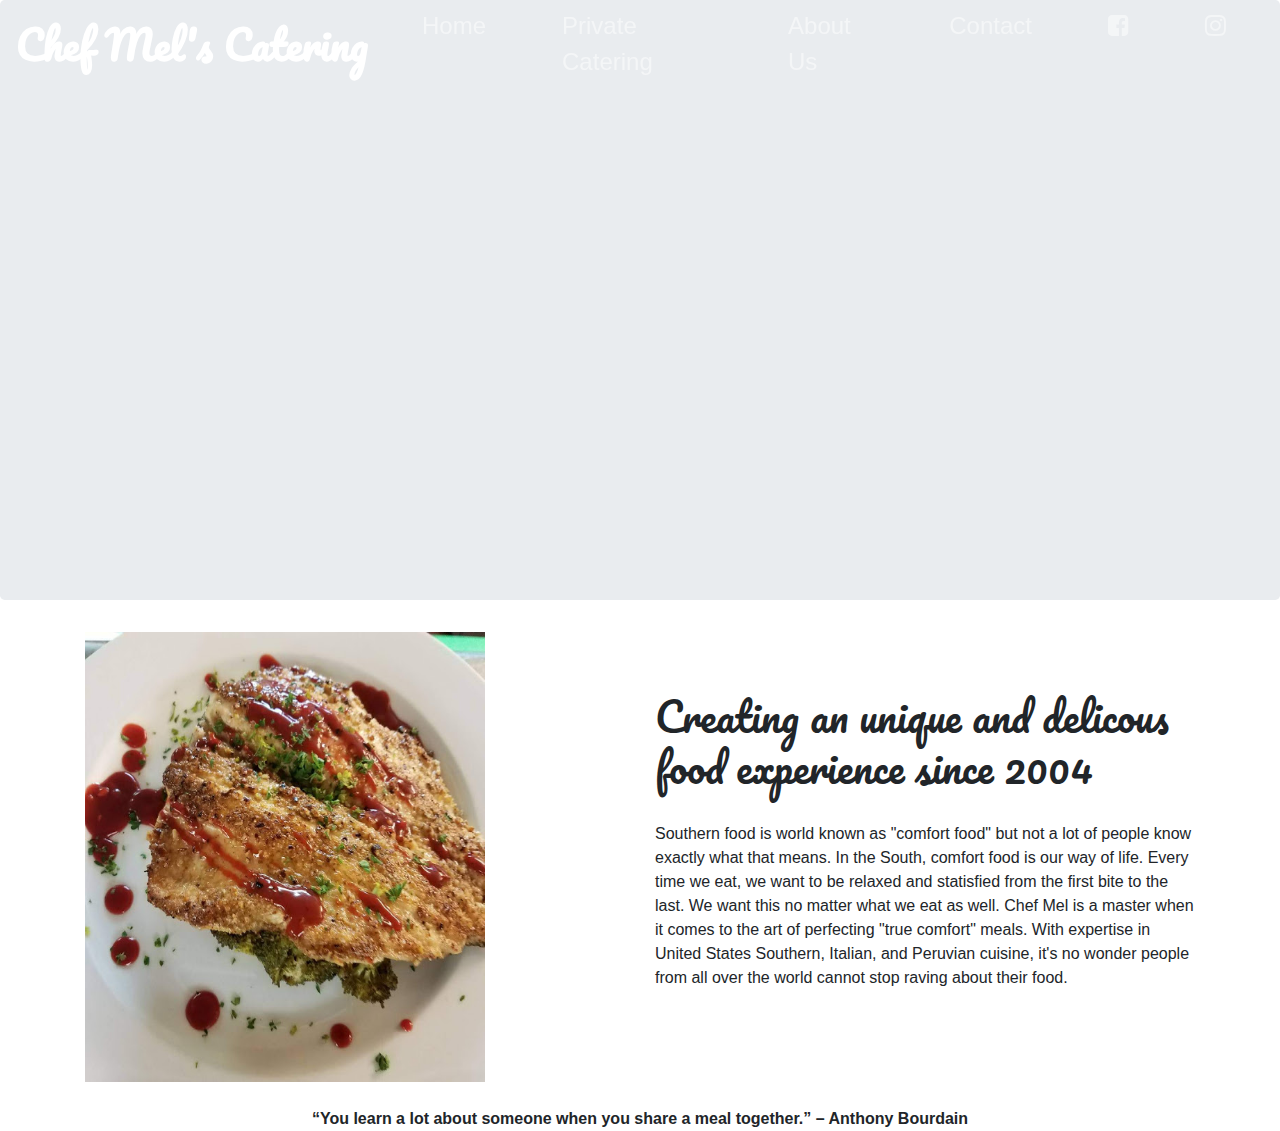
<file: Chef Mel's Site/index.html>
<!DOCTYPE html>
<html lang="en" dir="ltr">

<head>
  <meta name="viewport" content="width=device-width, initial-scale=1">
  <meta charset="UTF-8">
  <meta name="description" content="professional catering services">
  <meta name="keywords" content="Food, Chef, chefs, eating, eat, healthy,sale Mel Oliver, Catering, cooking, dining">
  <meta name="author" content="Nyasha Green">

  <title>Chef Mel</title>
  <link rel="stylesheet" href="https://stackpath.bootstrapcdn.com/bootstrap/4.3.1/css/bootstrap.min.css" integrity="sha384-ggOyR0iXCbMQv3Xipma34MD+dH/1fQ784/j6cY/iJTQUOhcWr7x9JvoRxT2MZw1T" crossorigin="anonymous">
  <link rel="stylesheet" href="css/style.css">
  <link rel="stylesheet" href="https://stackpath.bootstrapcdn.com/font-awesome/4.7.0/css/font-awesome.min.css">
</head>

<body>

  <!-- Nav will use JavaScript to change on scroll -->
  <header>
    <!-- beggining of nav -->

    <nav id="mainNavbar" class="navbar navbar-expand-md navbar-dark py-0 fixed-top">
      <!-- Brand -->
      <a class="navbar-brand" href="index.html">Chef Mel's Catering</a>

      <!-- Toggler/collapsibe Button -->
      <button class="navbar-toggler" type="button" data-toggle="collapse" data-target="#navLinks" aria-label="Toggle navigation">
        <span class="navbar-toggler-icon"></span>
      </button>

      <!-- Navbar links -->
      <div class="collapse navbar-collapse" id="navLinks">
        <ul class="navbar-nav">
          <li class="nav-item">
            <a class="nav-link" href="index.html">Home</a>
          </li>
          <li class="nav-item">
            <a class="nav-link" href="catering.html">Private Catering</a>
          </li>
          <li class="nav-item">
            <a class="nav-link" href="about.html">About Us</a>
          </li>
          <li class="nav-item">
            <a class="nav-link" href="contact.html">Contact</a>
          </li>
          <li class="nav-item">
            <a class="nav-link" href="facebook.com"><i style="font-size:24px" class="fa">&#xf082;</i></a>
          </li>
          <li class="nav-item">
            <a class="nav-link" href="instagram.com"><i style="font-size:24px" class="fa">&#xf16d;</i></a>
          </li>
        </ul>
      </div>
    </nav>
    <!-- end of nav -->

  </header>
<!-- end of header -->
  <div class="jumbotron" id="jumbotron1">
  </div>
  <!-- introduction section  -->
  <div class="container">
    <div class="row">
      <div class="col-sm-6"><img src="images/friedplate.jpg" class="w3-round w3-image w3-opacity-min" alt="fried fish dish plated" width="400" height="450"></div>
      <div class="col-sm-6">
        <h1 style="padding-bottom: 20px; padding-top: 60px"><span class="foodHeader">Creating an unique and delicous food experience since 2004</span></h1>
        <p>Southern food is world known as "comfort food" but not a lot of people know exactly what that means. In the South, comfort food is our way of life. Every time we eat, we want to be relaxed and statisfied from the first bite to the last. We
          want this no matter what we eat as well. Chef Mel is a master when it comes to the art of perfecting "true comfort" meals. With expertise in United States Southern, Italian, and Peruvian cuisine, it's no wonder people from all over the
          world cannot stop raving about their food.</p>
      </div>

    </div>
  </div>
  <!-- end of introduction section -->
  <footer id="miFooter">
    <div class="container">
      <div class="col text-sm-center">
        “You learn a lot about someone when you share a meal together.” – Anthony Bourdain
      </div>
      <div class="col text-md-center">


      </div>
    </div>
  </footer>


  <script src="https://code.jquery.com/jquery-3.3.1.slim.min.js" integrity="sha384-q8i/X+965DzO0rT7abK41JStQIAqVgRVzpbzo5smXKp4YfRvH+8abtTE1Pi6jizo" crossorigin="anonymous"></script>
  <script src="https://cdnjs.cloudflare.com/ajax/libs/popper.js/1.14.3/umd/popper.min.js" integrity="sha384-ZMP7rVo3mIykV+2+9J3UJ46jBk0WLaUAdn689aCwoqbBJiSnjAK/l8WvCWPIPm49" crossorigin="anonymous"></script>
  <script src="https://stackpath.bootstrapcdn.com/bootstrap/4.1.3/js/bootstrap.min.js" integrity="sha384-ChfqqxuZUCnJSK3+MXmPNIyE6ZbWh2IMqE241rYiqJxyMiZ6OW/JmZQ5stwEULTy" crossorigin="anonymous"></script>
  <script src="JS/script.js" type="text/javascript">


  </script>

</body>

</html>
</file>
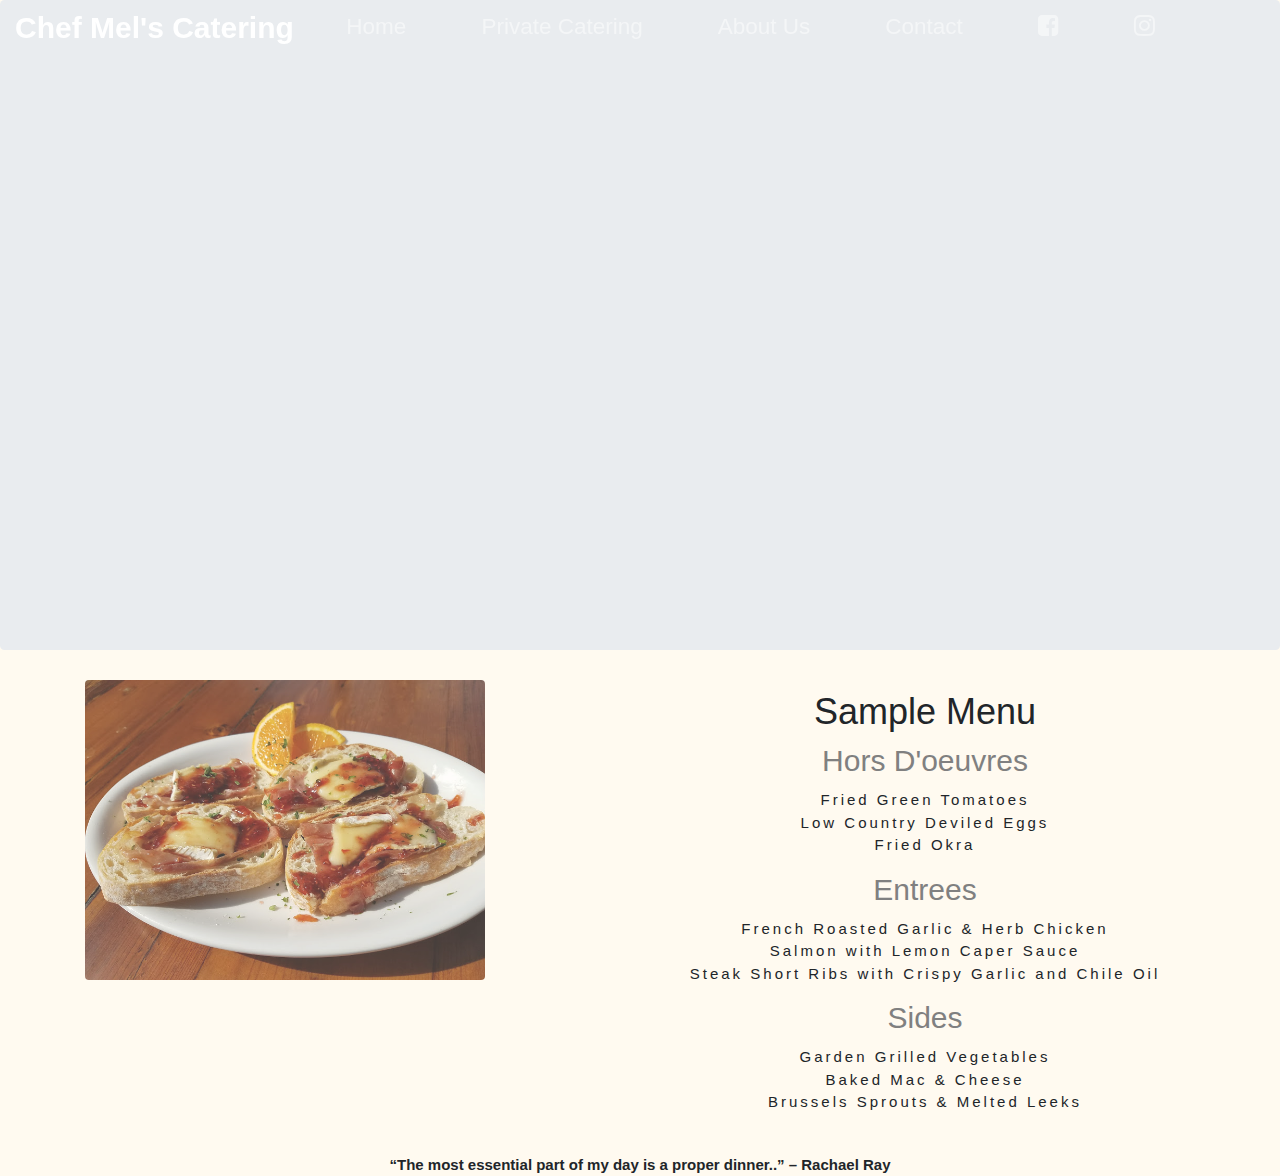
<file: catering.html>
<!DOCTYPE html>
<html lang="en" dir="ltr">

<head>
  <meta name="viewport" content="width=device-width, initial-scale=1">
  <meta charset="UTF-8">
  <meta name="description" content="professional catering services">
  <meta name="keywords" content="Food, Chef, chefs, eating, eat, healthy,sale Mel Oliver, Catering, cooking, dining">
  <meta name="author" content="Nyasha Green">

  <title>catering</title>
  <link rel="stylesheet" href="https://stackpath.bootstrapcdn.com/bootstrap/4.3.1/css/bootstrap.min.css" integrity="sha384-ggOyR0iXCbMQv3Xipma34MD+dH/1fQ784/j6cY/iJTQUOhcWr7x9JvoRxT2MZw1T" crossorigin="anonymous">
  <link rel="stylesheet" href="css/style.css">
  <link rel="stylesheet" href="https://stackpath.bootstrapcdn.com/font-awesome/4.7.0/css/font-awesome.min.css">
</head>

<body>

  <!-- Nav will use JavaScript to change on scroll -->
  <header>
    <!-- beggining of nav -->

    <nav id="mainNavbar" class="navbar navbar-expand-md navbar-dark py-0 fixed-top">
      <!-- Brand -->
      <a class="navbar-brand" href="index.html">Chef Mel's Catering</a>

      <!-- Toggler/collapsibe Button -->
      <button class="navbar-toggler" type="button" data-toggle="collapse" data-target="#navLinks" aria-label="Toggle navigation">
        <span class="navbar-toggler-icon"></span>
      </button>

      <!-- Navbar links -->
      <div class="collapse navbar-collapse" id="navLinks">
        <ul class="navbar-nav">
          <li class="nav-item">
            <a class="nav-link" href="index.html">Home</a>
          </li>
          <li class="nav-item">
            <a class="nav-link" href="catering.html">Private Catering</a>
          </li>
          <li class="nav-item">
            <a class="nav-link" href="about.html">About Us</a>
          </li>
          <li class="nav-item">
            <a class="nav-link" href="contact.html">Contact</a>
          </li>
          <li class="nav-item">
            <a class="nav-link" href="facebook.com"><i style="font-size:24px" class="fa">&#xf082;</i></a>
          </li>
          <li class="nav-item">
            <a class="nav-link" href="instagram.com"><i style="font-size:24px" class="fa">&#xf16d;</i></a>
          </li>
        </ul>
      </div>
    </nav>
    <!-- end of nav -->

  </header>
<!-- end of header -->
<div class="jumbotron" id="jumbotron2">
</div>
  <!-- introduction section  -->
  <div class="container">
    <div class="row">
      <div class="col-sm-6"><img src="images/apps.jpg" class="w3-round w3-image w3-opacity-min" alt="fried fish dish plated" width="400" height="450"></div>
      <div class="col-sm-6">
        <h1><span class="foodHeader">Sample Menu</span></h1>
        <h2 class="fancyFont">Hors D'oeuvres</h2>
        <p class="sampleMenu">
          Fried Green Tomatoes <br>
          Low Country Deviled Eggs <br>
          Fried Okra
        </p>
        <h2 class="fancyFont">Entrees</h2>
        <p class="sampleMenu">
          French Roasted Garlic & Herb Chicken <br>
          Salmon with Lemon Caper Sauce <br>
          Steak Short Ribs with Crispy Garlic and Chile Oil
        </p>
        <h2 class="fancyFont">Sides</h2>
        <p class="sampleMenu">Garden Grilled Vegetables <br>
        Baked Mac & Cheese <br>
        Brussels Sprouts & Melted Leeks
        </p
      </div>

    </div>
  </div>
  <!-- end of introduction section -->
  <footer id="miFooter">
    <div class="container">
      <div class="col text-sm-center">
        “The most essential part of my day is a proper dinner..” – Rachael Ray
      </div>
      <div class="col text-md-center">

      
      </div>
    </div>
  </footer>


  <script src="https://code.jquery.com/jquery-3.3.1.slim.min.js" integrity="sha384-q8i/X+965DzO0rT7abK41JStQIAqVgRVzpbzo5smXKp4YfRvH+8abtTE1Pi6jizo" crossorigin="anonymous"></script>
  <script src="https://cdnjs.cloudflare.com/ajax/libs/popper.js/1.14.3/umd/popper.min.js" integrity="sha384-ZMP7rVo3mIykV+2+9J3UJ46jBk0WLaUAdn689aCwoqbBJiSnjAK/l8WvCWPIPm49" crossorigin="anonymous"></script>
  <script src="https://stackpath.bootstrapcdn.com/bootstrap/4.1.3/js/bootstrap.min.js" integrity="sha384-ChfqqxuZUCnJSK3+MXmPNIyE6ZbWh2IMqE241rYiqJxyMiZ6OW/JmZQ5stwEULTy" crossorigin="anonymous"></script>
  <script src="JS/script.js" type="text/javascript">


  </script>

</body>

</html>
</file>
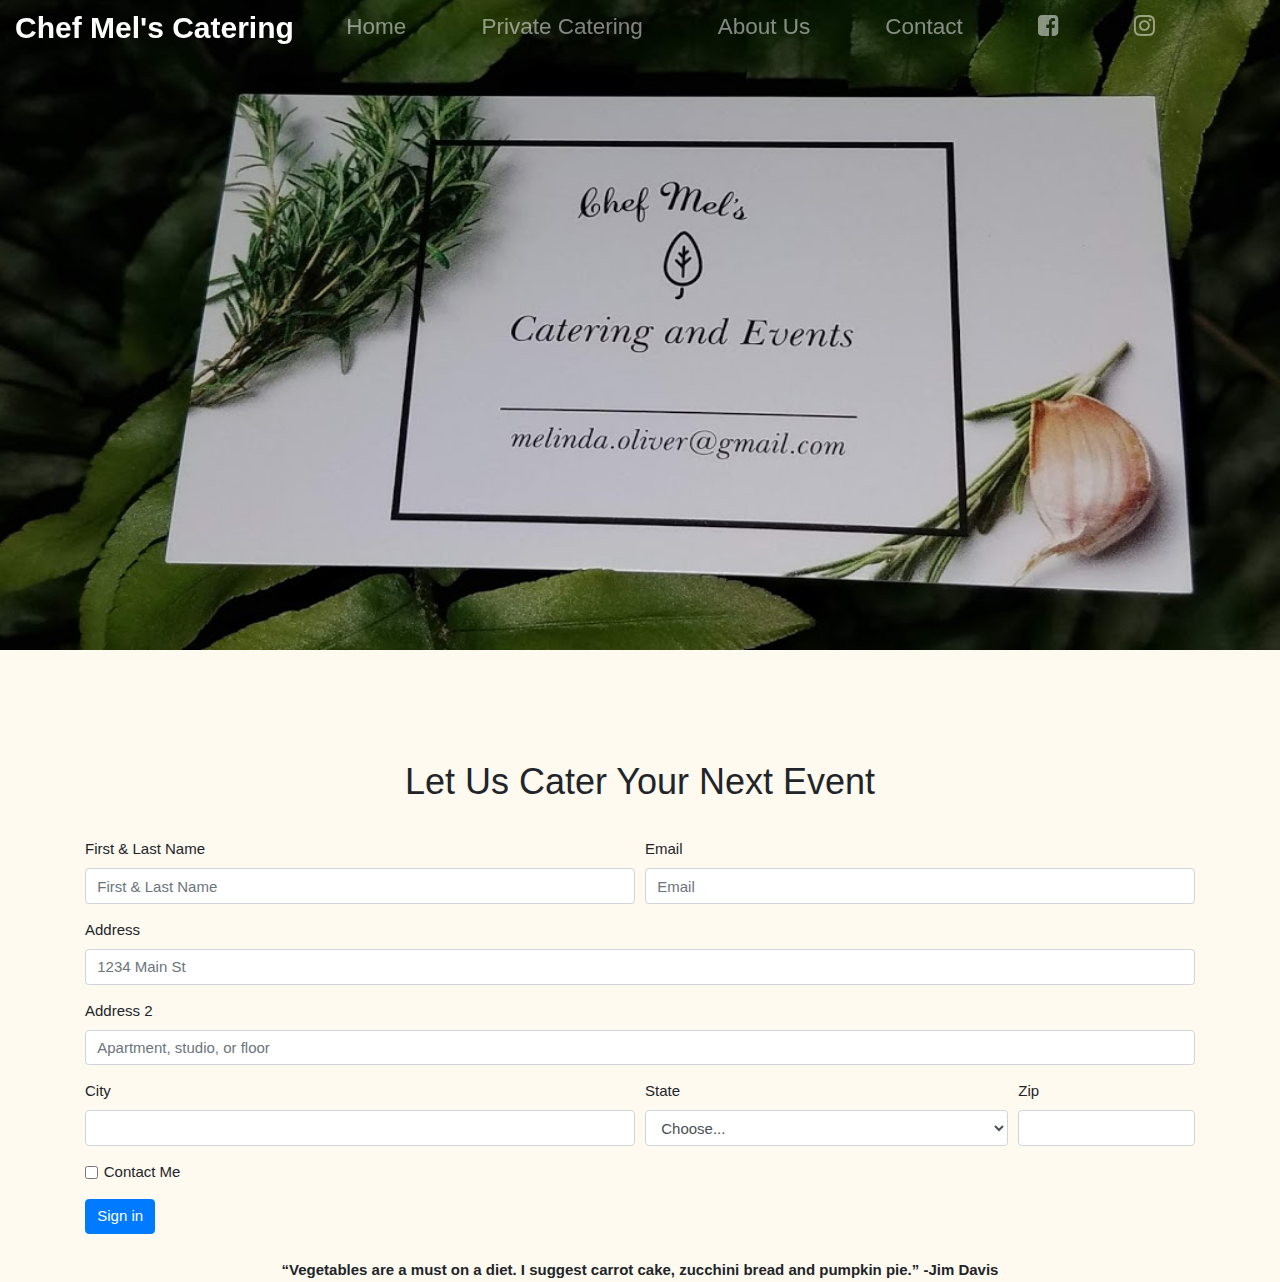
<file: contact.html>
<!DOCTYPE html>
<html lang="en" dir="ltr">

<head>
  <meta name="viewport" content="width=device-width, initial-scale=1">
  <meta charset="UTF-8">
  <meta name="description" content="professional catering services">
  <meta name="keywords" content="Food, Chef, chefs, eating, eat, healthy,sale Mel Oliver, Catering, cooking, dining">
  <meta name="author" content="Nyasha Green">

  <title>Contact Us</title>
  <link rel="stylesheet" href="https://stackpath.bootstrapcdn.com/bootstrap/4.3.1/css/bootstrap.min.css" integrity="sha384-ggOyR0iXCbMQv3Xipma34MD+dH/1fQ784/j6cY/iJTQUOhcWr7x9JvoRxT2MZw1T" crossorigin="anonymous">
  <link rel="stylesheet" href="css/style.css">
  <link rel="stylesheet" href="https://stackpath.bootstrapcdn.com/font-awesome/4.7.0/css/font-awesome.min.css">
</head>

<body>

  <!-- Nav will use JavaScript to change on scroll -->
  <header>
    <!-- beggining of nav -->

    <nav id="mainNavbar" class="navbar navbar-expand-md navbar-dark py-0 fixed-top">
      <!-- Brand -->
      <a class="navbar-brand" href="index.html">Chef Mel's Catering</a>

      <!-- Toggler/collapsibe Button -->
      <button class="navbar-toggler" type="button" data-toggle="collapse" data-target="#navLinks" aria-label="Toggle navigation">
        <span class="navbar-toggler-icon"></span>
      </button>

      <!-- Navbar links -->
      <div class="collapse navbar-collapse" id="navLinks">
        <ul class="navbar-nav">
          <li class="nav-item">
            <a class="nav-link" href="index.html">Home</a>
          </li>
          <li class="nav-item">
            <a class="nav-link" href="catering.html">Private Catering</a>
          </li>
          <li class="nav-item">
            <a class="nav-link" href="about.html">About Us</a>
          </li>
          <li class="nav-item">
            <a class="nav-link" href="contact.html">Contact</a>
          </li>
          <li class="nav-item">
            <a class="nav-link" href="facebook.com"><i style="font-size:24px" class="fa">&#xf082;</i></a>
          </li>
          <li class="nav-item">
            <a class="nav-link" href="instagram.com"><i style="font-size:24px" class="fa">&#xf16d;</i></a>
          </li>
        </ul>
      </div>
    </nav>
    <!-- end of nav -->

  </header>
<!-- end of header -->
<!-- <div class="jumbotron" id="jumbotron3">
</div> -->
<img src="images/businesscard.jpg" alt="contact information for chef mel" id="jumbotron3">

<!-- contact methods -->

<div class="container">
<h1 id="caterh1">Let Us Cater Your Next Event</h1>
<form>
  <div class="form-row">
    <div class="form-group col-md-6">
      <label for="Name">First & Last Name</label>
      <input type="name" class="form-control" id="NameFL" placeholder="First & Last Name">
    </div>
    <div class="form-group col-md-6">
      <label for="inputEmail4">Email</label>
      <input type="email" class="form-control" id="inputEmail4" placeholder="Email">
    </div>
  </div>
  <div class="form-group">
    <label for="inputAddress">Address</label>
    <input type="text" class="form-control" id="inputAddress" placeholder="1234 Main St">
  </div>
  <div class="form-group">
    <label for="inputAddress2">Address 2</label>
    <input type="text" class="form-control" id="inputAddress2" placeholder="Apartment, studio, or floor">
  </div>
  <div class="form-row">
    <div class="form-group col-md-6">
      <label for="inputCity">City</label>
      <input type="text" class="form-control" id="inputCity">
    </div>
    <div class="form-group col-md-4">
      <label for="inputState">State</label>
      <select id="inputState" class="form-control">
        <option selected>Choose...</option>
        <option>...</option>
      </select>
    </div>
    <div class="form-group col-md-2">
      <label for="inputZip">Zip</label>
      <input type="text" class="form-control" id="inputZip">
    </div>
  </div>
  <div class="form-group">
    <div class="form-check">
      <input class="form-check-input" type="checkbox" id="gridCheck">
      <label class="form-check-label" for="gridCheck">
        Contact Me
      </label>
    </div>
  </div>
  <button type="submit" class="btn btn-primary">Sign in</button>
</form>
</div>
<!-- end of contact methods -->





  <!-- introduction section  -->


  <!-- end of introduction section -->
  <footer id="miFooter">
    <div class="container">
      <div class="col text-sm-center">
        “Vegetables are a must on a diet. I suggest carrot cake, zucchini bread and pumpkin pie.” -Jim Davis
      </div>
      <div class="col text-md-center">


      </div>
    </div>
  </footer>


  <script src="https://code.jquery.com/jquery-3.3.1.slim.min.js" integrity="sha384-q8i/X+965DzO0rT7abK41JStQIAqVgRVzpbzo5smXKp4YfRvH+8abtTE1Pi6jizo" crossorigin="anonymous"></script>
  <script src="https://cdnjs.cloudflare.com/ajax/libs/popper.js/1.14.3/umd/popper.min.js" integrity="sha384-ZMP7rVo3mIykV+2+9J3UJ46jBk0WLaUAdn689aCwoqbBJiSnjAK/l8WvCWPIPm49" crossorigin="anonymous"></script>
  <script src="https://stackpath.bootstrapcdn.com/bootstrap/4.1.3/js/bootstrap.min.js" integrity="sha384-ChfqqxuZUCnJSK3+MXmPNIyE6ZbWh2IMqE241rYiqJxyMiZ6OW/JmZQ5stwEULTy" crossorigin="anonymous"></script>
  <script src="JS/script.js" type="text/javascript">


  </script>

</body>

</html>
</file>
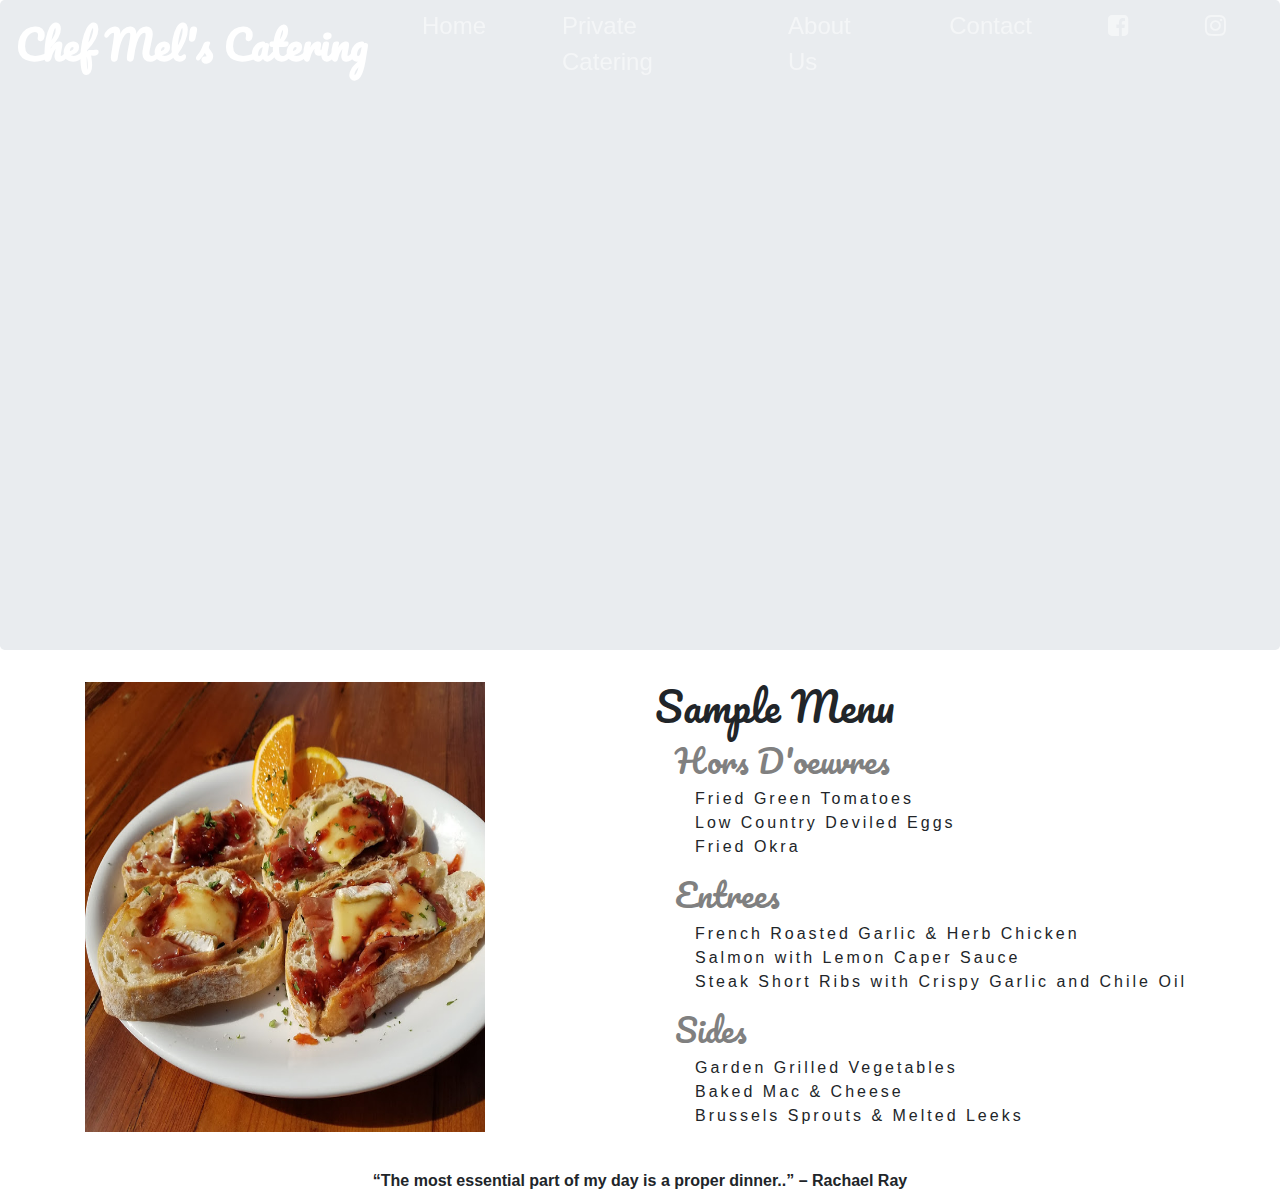
<file: Chef Mel's Site/catering.html>
<!DOCTYPE html>
<html lang="en" dir="ltr">

<head>
  <meta name="viewport" content="width=device-width, initial-scale=1">
  <meta charset="UTF-8">
  <meta name="description" content="professional catering services">
  <meta name="keywords" content="Food, Chef, chefs, eating, eat, healthy,sale Mel Oliver, Catering, cooking, dining">
  <meta name="author" content="Nyasha Green">

  <title>catering</title>
  <link rel="stylesheet" href="https://stackpath.bootstrapcdn.com/bootstrap/4.3.1/css/bootstrap.min.css" integrity="sha384-ggOyR0iXCbMQv3Xipma34MD+dH/1fQ784/j6cY/iJTQUOhcWr7x9JvoRxT2MZw1T" crossorigin="anonymous">
  <link rel="stylesheet" href="css/style.css">
  <link rel="stylesheet" href="https://stackpath.bootstrapcdn.com/font-awesome/4.7.0/css/font-awesome.min.css">
</head>

<body>

  <!-- Nav will use JavaScript to change on scroll -->
  <header>
    <!-- beggining of nav -->

    <nav id="mainNavbar" class="navbar navbar-expand-md navbar-dark py-0 fixed-top">
      <!-- Brand -->
      <a class="navbar-brand" href="index.html">Chef Mel's Catering</a>

      <!-- Toggler/collapsibe Button -->
      <button class="navbar-toggler" type="button" data-toggle="collapse" data-target="#navLinks" aria-label="Toggle navigation">
        <span class="navbar-toggler-icon"></span>
      </button>

      <!-- Navbar links -->
      <div class="collapse navbar-collapse" id="navLinks">
        <ul class="navbar-nav">
          <li class="nav-item">
            <a class="nav-link" href="index.html">Home</a>
          </li>
          <li class="nav-item">
            <a class="nav-link" href="catering.html">Private Catering</a>
          </li>
          <li class="nav-item">
            <a class="nav-link" href="about.html">About Us</a>
          </li>
          <li class="nav-item">
            <a class="nav-link" href="contact.html">Contact</a>
          </li>
          <li class="nav-item">
            <a class="nav-link" href="facebook.com"><i style="font-size:24px" class="fa">&#xf082;</i></a>
          </li>
          <li class="nav-item">
            <a class="nav-link" href="instagram.com"><i style="font-size:24px" class="fa">&#xf16d;</i></a>
          </li>
        </ul>
      </div>
    </nav>
    <!-- end of nav -->

  </header>
<!-- end of header -->
<div class="jumbotron" id="jumbotron2">
</div>
  <!-- introduction section  -->
  <div class="container">
    <div class="row">
      <div class="col-sm-6"><img src="images/apps.jpg" class="w3-round w3-image w3-opacity-min" alt="fried fish dish plated" width="400" height="450"></div>
      <div class="col-sm-6">
        <h1><span class="foodHeader">Sample Menu</span></h1>
        <h2 class="fancyFont">Hors D'oeuvres</h2>
        <p class="sampleMenu">
          Fried Green Tomatoes <br>
          Low Country Deviled Eggs <br>
          Fried Okra
        </p>
        <h2 class="fancyFont">Entrees</h2>
        <p class="sampleMenu">
          French Roasted Garlic & Herb Chicken <br>
          Salmon with Lemon Caper Sauce <br>
          Steak Short Ribs with Crispy Garlic and Chile Oil
        </p>
        <h2 class="fancyFont">Sides</h2>
        <p class="sampleMenu">Garden Grilled Vegetables <br>
        Baked Mac & Cheese <br>
        Brussels Sprouts & Melted Leeks
        </p
      </div>

    </div>
  </div>
  <!-- end of introduction section -->
  <footer id="miFooter">
    <div class="container">
      <div class="col text-sm-center">
        “The most essential part of my day is a proper dinner..” – Rachael Ray
      </div>
      <div class="col text-md-center">

      
      </div>
    </div>
  </footer>


  <script src="https://code.jquery.com/jquery-3.3.1.slim.min.js" integrity="sha384-q8i/X+965DzO0rT7abK41JStQIAqVgRVzpbzo5smXKp4YfRvH+8abtTE1Pi6jizo" crossorigin="anonymous"></script>
  <script src="https://cdnjs.cloudflare.com/ajax/libs/popper.js/1.14.3/umd/popper.min.js" integrity="sha384-ZMP7rVo3mIykV+2+9J3UJ46jBk0WLaUAdn689aCwoqbBJiSnjAK/l8WvCWPIPm49" crossorigin="anonymous"></script>
  <script src="https://stackpath.bootstrapcdn.com/bootstrap/4.1.3/js/bootstrap.min.js" integrity="sha384-ChfqqxuZUCnJSK3+MXmPNIyE6ZbWh2IMqE241rYiqJxyMiZ6OW/JmZQ5stwEULTy" crossorigin="anonymous"></script>
  <script src="JS/script.js" type="text/javascript">


  </script>

</body>

</html>
</file>
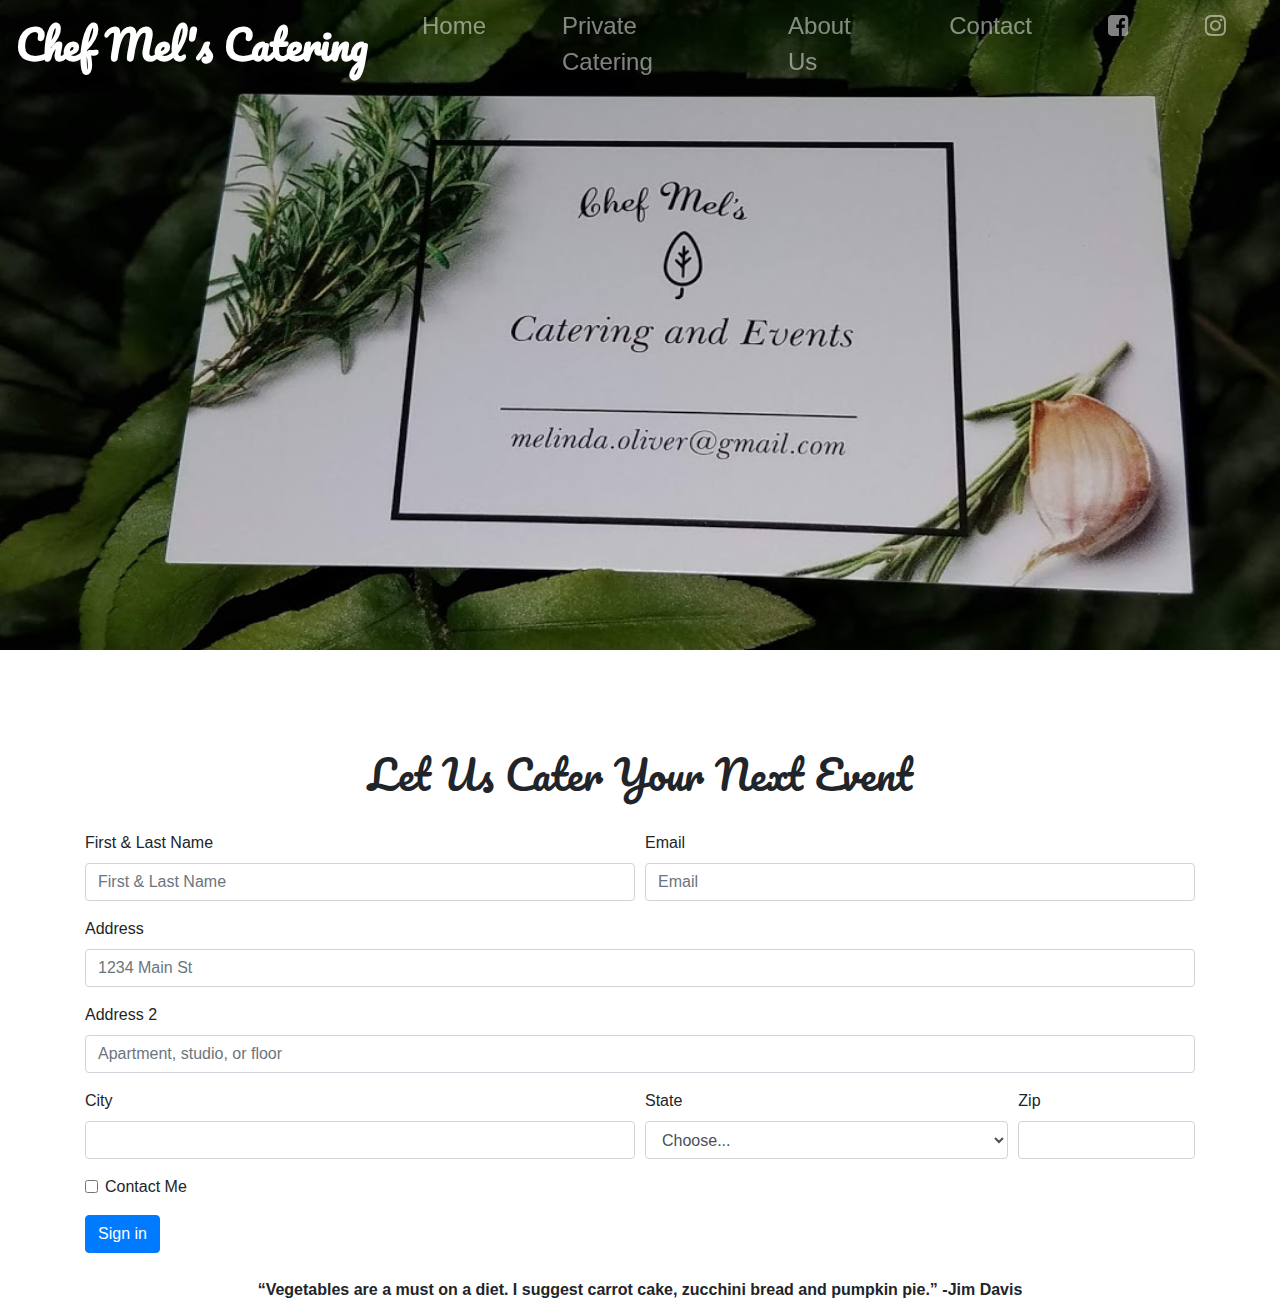
<file: Chef Mel's Site/contact.html>
<!DOCTYPE html>
<html lang="en" dir="ltr">

<head>
  <meta name="viewport" content="width=device-width, initial-scale=1">
  <meta charset="UTF-8">
  <meta name="description" content="professional catering services">
  <meta name="keywords" content="Food, Chef, chefs, eating, eat, healthy,sale Mel Oliver, Catering, cooking, dining">
  <meta name="author" content="Nyasha Green">

  <title>Contact Us</title>
  <link rel="stylesheet" href="https://stackpath.bootstrapcdn.com/bootstrap/4.3.1/css/bootstrap.min.css" integrity="sha384-ggOyR0iXCbMQv3Xipma34MD+dH/1fQ784/j6cY/iJTQUOhcWr7x9JvoRxT2MZw1T" crossorigin="anonymous">
  <link rel="stylesheet" href="css/style.css">
  <link rel="stylesheet" href="https://stackpath.bootstrapcdn.com/font-awesome/4.7.0/css/font-awesome.min.css">
</head>

<body>

  <!-- Nav will use JavaScript to change on scroll -->
  <header>
    <!-- beggining of nav -->

    <nav id="mainNavbar" class="navbar navbar-expand-md navbar-dark py-0 fixed-top">
      <!-- Brand -->
      <a class="navbar-brand" href="index.html">Chef Mel's Catering</a>

      <!-- Toggler/collapsibe Button -->
      <button class="navbar-toggler" type="button" data-toggle="collapse" data-target="#navLinks" aria-label="Toggle navigation">
        <span class="navbar-toggler-icon"></span>
      </button>

      <!-- Navbar links -->
      <div class="collapse navbar-collapse" id="navLinks">
        <ul class="navbar-nav">
          <li class="nav-item">
            <a class="nav-link" href="index.html">Home</a>
          </li>
          <li class="nav-item">
            <a class="nav-link" href="catering.html">Private Catering</a>
          </li>
          <li class="nav-item">
            <a class="nav-link" href="about.html">About Us</a>
          </li>
          <li class="nav-item">
            <a class="nav-link" href="contact.html">Contact</a>
          </li>
          <li class="nav-item">
            <a class="nav-link" href="facebook.com"><i style="font-size:24px" class="fa">&#xf082;</i></a>
          </li>
          <li class="nav-item">
            <a class="nav-link" href="instagram.com"><i style="font-size:24px" class="fa">&#xf16d;</i></a>
          </li>
        </ul>
      </div>
    </nav>
    <!-- end of nav -->

  </header>
<!-- end of header -->
<!-- <div class="jumbotron" id="jumbotron3">
</div> -->
<img src="images/businesscard.jpg" alt="contact information for chef mel" id="jumbotron3">

<!-- contact methods -->

<div class="container">
<h1 id="caterh1">Let Us Cater Your Next Event</h1>
<form>
  <div class="form-row">
    <div class="form-group col-md-6">
      <label for="Name">First & Last Name</label>
      <input type="name" class="form-control" id="NameFL" placeholder="First & Last Name">
    </div>
    <div class="form-group col-md-6">
      <label for="inputEmail4">Email</label>
      <input type="email" class="form-control" id="inputEmail4" placeholder="Email">
    </div>
  </div>
  <div class="form-group">
    <label for="inputAddress">Address</label>
    <input type="text" class="form-control" id="inputAddress" placeholder="1234 Main St">
  </div>
  <div class="form-group">
    <label for="inputAddress2">Address 2</label>
    <input type="text" class="form-control" id="inputAddress2" placeholder="Apartment, studio, or floor">
  </div>
  <div class="form-row">
    <div class="form-group col-md-6">
      <label for="inputCity">City</label>
      <input type="text" class="form-control" id="inputCity">
    </div>
    <div class="form-group col-md-4">
      <label for="inputState">State</label>
      <select id="inputState" class="form-control">
        <option selected>Choose...</option>
        <option>...</option>
      </select>
    </div>
    <div class="form-group col-md-2">
      <label for="inputZip">Zip</label>
      <input type="text" class="form-control" id="inputZip">
    </div>
  </div>
  <div class="form-group">
    <div class="form-check">
      <input class="form-check-input" type="checkbox" id="gridCheck">
      <label class="form-check-label" for="gridCheck">
        Contact Me
      </label>
    </div>
  </div>
  <button type="submit" class="btn btn-primary">Sign in</button>
</form>
</div>
<!-- end of contact methods -->





  <!-- introduction section  -->


  <!-- end of introduction section -->
  <footer id="miFooter">
    <div class="container">
      <div class="col text-sm-center">
        “Vegetables are a must on a diet. I suggest carrot cake, zucchini bread and pumpkin pie.” -Jim Davis
      </div>
      <div class="col text-md-center">


      </div>
    </div>
  </footer>


  <script src="https://code.jquery.com/jquery-3.3.1.slim.min.js" integrity="sha384-q8i/X+965DzO0rT7abK41JStQIAqVgRVzpbzo5smXKp4YfRvH+8abtTE1Pi6jizo" crossorigin="anonymous"></script>
  <script src="https://cdnjs.cloudflare.com/ajax/libs/popper.js/1.14.3/umd/popper.min.js" integrity="sha384-ZMP7rVo3mIykV+2+9J3UJ46jBk0WLaUAdn689aCwoqbBJiSnjAK/l8WvCWPIPm49" crossorigin="anonymous"></script>
  <script src="https://stackpath.bootstrapcdn.com/bootstrap/4.1.3/js/bootstrap.min.js" integrity="sha384-ChfqqxuZUCnJSK3+MXmPNIyE6ZbWh2IMqE241rYiqJxyMiZ6OW/JmZQ5stwEULTy" crossorigin="anonymous"></script>
  <script src="JS/script.js" type="text/javascript">


  </script>

</body>

</html>
</file>
<file: Chef Mel's Site/css/style.css>
/* navbar styling  */
@import url('https://fonts.googleapis.com/css?family=Pacifico&display=swap');
.navbar-nav > li{
  padding-left: 30px;
  padding-right: 30px;
}

img {
  border: none;
}

#mainNavbar .navbar-brand {
  /* color: #CD5C5C; */
  color: white;
  font-weight: 900;
  font-size: 2.5rem;
  font-family: 'Pacifico', cursive;
  }

  #mainNavbar .nav-link:hover {
    /* color: #CD5C5C; */
    color: #00E676;
    font-weight: bolder;
}


#mainNavbar {
  font-size: 1.5rem;
  font-weight: 100;
}

#headingGroup span {
  color: #CD5C5C;
}

#headingGroup h1 {
  font-weight: 100;
  font-size: 2.0em;
}
.navbar.scrolled {
  background-color: rgba(0, 0, 0, 0.7);
  color: !important black;
  transition: background 500ms;
  font-weight: 900;

}
/* end of navbar styling  */
@media (max-width: 1200px) {
  #headingGroup h1 {
    font-weight: 100;
    font-size: 3em;
  }

}

li {
  text-align: left;
}



.content {
  margin-top: 100px;
  margin-bottom: 100px;
}

/* jumbotron styling  */
#jumbotron1 {
  background-image: url(https://images.unsplash.com/photo-1572715376701-98568319fd0b?ixlib=rb-1.2.1&ixid=eyJhcHBfaWQiOjEyMDd9&auto=format&fit=crop&w=1534&q=80);
  background-repeat: no-repeat ;
  background-position: center;
  width: 100%;
  height: 600px;

  }
/* jumbotron styling stops here */

/* all styling in this section is for contact.html */

.catering {
  background-image: url(https://images.unsplash.com/photo-1473340325660-0f786fd1571c?ixlib=rb-1.2.1&ixid=eyJhcHBfaWQiOjEyMDd9&auto=format&fit=crop&w=1500&q=80);
  padding-top: 65px;
  color: white;
  }
@media (max-width: 979px) {
  body {
    padding-top: 0px;
  }
}
/* image gallery styling on contact.html  */
/* div.gallery {
  border: 1px solid #ccc;
}

div.gallery:hover {
  border: 1px solid #777;
}

div.gallery img {
  width: 100%;
  height: auto;
}

div.desc {
  padding: 15px;
  text-align: center;
}

* {
  box-sizing: border-box;
}

.responsive {
  padding: 0 6px;
  float: left;
  width: 24.99999%;
}

@media only screen and (max-width: 700px) {
  .responsive {
    width: 49.99999%;
    margin: 6px 0;
  }
}

@media only screen and (max-width: 500px) {
  .responsive {
    width: 100%;
  }
}

.clearfix:after {
  content: "";
  display: table;
  clear: both;
} */
/* image gallery styling ends */

/* my own personal styling for intro section background */
/* .introChefMel {
  background-color:rgba(0, 0, 0, 0.7 ;
} */
.foodHeader {
  font-family: 'Pacifico', cursive;
}
#centerEats {
  text-align: center;
}

/* footer styling */
#miFooter {
  /* background-color: rgba(0, 0, 0, 0.7); */
  padding-top: 25px;
  /* color: white; */
  font-weight: 900;

  /* font-size: 1.5rem; */

}
footer {
  align-items: center;
}


/* catering page styling  */
.fancyFont {
  font-family: 'Pacifico', cursive;
  color: gray;
  padding-left: 20px;

}

.sampleMenu {
  padding-left: 40px;
  letter-spacing: 3px;
}

#jumbotron2 {
  background-image: url(https://images.unsplash.com/photo-1480455454781-1af590be2a58?ixlib=rb-1.2.1&ixid=eyJhcHBfaWQiOjEyMDd9&auto=format&fit=crop&w=1500&q=80);
  background-repeat: no-repeat ;
  background-position: top;
  width: 100%;
  height: 650px;

}


/* end of catering page styling */

/* contact page styling starts here */
#jumbotron3 {
  background-repeat: no-repeat ;
  background-position: center;
  width: 100%;
  height: 750px;
  padding-bottom: 100px;
}
#caterh1 {
  text-align: center;
  padding-bottom: 25px;
  font-family: 'Pacifico', cursive;

}
/* contact page styling ends here  */

/* about page styling begins here */

/* about page styling ends here */
</file>
<file: css/style.css>
/* navbar styling  */
@import url('https://fonts.googleapis.com/css?family=Pacifico&display=swap');
.navbar-nav > li{
  padding-left: 30px;
  padding-right: 30px;
}

body {
  background-color: #fffaf0;
}

img {
  border: none;
}
nav {
  background-color: inherit;
}
#mainNavbar .navbar-brand {
  /* color: #CD5C5C; */
  color: white;
  font-weight: 900;
  font-size: 2.0rem;
  font-family: 'Quicksand', sans-serif;


  }

  #mainNavbar .nav-link:hover {
    /* color: #CD5C5C; */
    color: #00E676;
    font-weight: bolder;
}


#mainNavbar {
  font-size: 1.5rem;
  font-weight: 100;
}
/* #mainNavbar2{
  font-size: 1.5rem;
  font-weight: 100;
  background-color: !important rgba(0, 0, 0, 0.7);
} */
#headingGroup span {
  color: #CD5C5C;
}

#headingGroup h1 {
  font-weight: 100;
  font-size: 2.0em;
}
.navbar.scrolled {
  background-color: rgba(0, 0, 0, 0.7);
  color: !important black;
  transition: background 500ms;
  font-weight: 900;

}
/* end of navbar styling  */
@media (max-width: 1200px) {
  #headingGroup h1 {
    font-weight: 100;
    font-size: 3em;
  }

}

li {
  text-align: center;
}



.content {
  margin-top: 100px;
  margin-bottom: 100px;
}

/* jumbotron styling  */
#jumbotron1 {
  background-image: url(https://images.unsplash.com/photo-1572715376701-98568319fd0b?ixlib=rb-1.2.1&ixid=eyJhcHBfaWQiOjEyMDd9&auto=format&fit=crop&w=1534&q=80);
  background-repeat: no-repeat ;
  background-position: center;
  width: 100%;
  height: 600px;

  }
/* jumbotron styling stops here */

/* all styling in this section is for contact.html */

.catering {
  background-image: url(https://images.unsplash.com/photo-1473340325660-0f786fd1571c?ixlib=rb-1.2.1&ixid=eyJhcHBfaWQiOjEyMDd9&auto=format&fit=crop&w=1500&q=80);
  padding-top: 65px;
  color: white;
  }
@media (max-width: 979px) {
  body {
    padding-top: 0px;
  }
}

.foodHeader {
  /* font-family: 'Pacifico', cursive; */
font-family: 'Quicksand', sans-serif;
}

h1 {
  text-align: center;

}


}
#centerEats {
  text-align: center;
}



/* contact to review starts here */
/* W3.CSS 4.13 June 2019 by Jan Egil and Borge Refsnes */
html{box-sizing:border-box}*,*:before,*:after{box-sizing:inherit}
/* Extract from normalize.css by Nicolas Gallagher and Jonathan Neal git.io/normalize */
html{-ms-text-size-adjust:100%;-webkit-text-size-adjust:100%}body{margin:0}
article,aside,details,figcaption,figure,footer,header,main,menu,nav,section{display:block}summary{display:list-item}
audio,canvas,progress,video{display:inline-block}progress{vertical-align:baseline}
audio:not([controls]){display:none;height:0}[hidden],template{display:none}
a{background-color:transparent}a:active,a:hover{outline-width:0}
abbr[title]{border-bottom:none;text-decoration:underline;text-decoration:underline dotted}
b,strong{font-weight:bolder}dfn{font-style:italic}mark{background:#ff0;color:#000}
small{font-size:80%}sub,sup{font-size:75%;line-height:0;position:relative;vertical-align:baseline}
sub{bottom:-0.25em}sup{top:-0.5em}figure{margin:1em 40px}img{border-style:none}
code,kbd,pre,samp{font-family:monospace,monospace;font-size:1em}hr{box-sizing:content-box;height:0;overflow:visible}
button,input,select,textarea,optgroup{font:inherit;margin:0}optgroup{font-weight:bold}
button,input{overflow:visible}button,select{text-transform:none}
button,[type=button],[type=reset],[type=submit]{-webkit-appearance:button}
button::-moz-focus-inner,[type=button]::-moz-focus-inner,[type=reset]::-moz-focus-inner,[type=submit]::-moz-focus-inner{border-style:none;padding:0}
button:-moz-focusring,[type=button]:-moz-focusring,[type=reset]:-moz-focusring,[type=submit]:-moz-focusring{outline:1px dotted ButtonText}
fieldset{border:1px solid #c0c0c0;margin:0 2px;padding:.35em .625em .75em}
legend{color:inherit;display:table;max-width:100%;padding:0;white-space:normal}textarea{overflow:auto}
[type=checkbox],[type=radio]{padding:0}
[type=number]::-webkit-inner-spin-button,[type=number]::-webkit-outer-spin-button{height:auto}
[type=search]{-webkit-appearance:textfield;outline-offset:-2px}
[type=search]::-webkit-search-decoration{-webkit-appearance:none}
::-webkit-file-upload-button{-webkit-appearance:button;font:inherit}
/* End extract */
html,body{font-family:Verdana,sans-serif;font-size:15px;line-height:1.5}html{overflow-x:hidden}
h1{font-size:36px}h2{font-size:30px}h3{font-size:24px}h4{font-size:20px}h5{font-size:18px}h6{font-size:16px}.w3-serif{font-family:serif}
h1,h2,h3,h4,h5,h6{font-family:"Segoe UI",Arial,sans-serif;font-weight:400;margin:10px 0}.w3-wide{letter-spacing:4px}
hr{border:0;border-top:1px solid #eee;margin:20px 0}
.w3-image{max-width:100%;height:auto}img{vertical-align:middle}a{color:inherit}
.w3-table,.w3-table-all{border-collapse:collapse;border-spacing:0;width:100%;display:table}.w3-table-all{border:1px solid #ccc}
.w3-bordered tr,.w3-table-all tr{border-bottom:1px solid #ddd}.w3-striped tbody tr:nth-child(even){background-color:#f1f1f1}
.w3-table-all tr:nth-child(odd){background-color:#fff}.w3-table-all tr:nth-child(even){background-color:#f1f1f1}
.w3-hoverable tbody tr:hover,.w3-ul.w3-hoverable li:hover{background-color:#ccc}.w3-centered tr th,.w3-centered tr td{text-align:center}
.w3-table td,.w3-table th,.w3-table-all td,.w3-table-all th{padding:8px 8px;display:table-cell;text-align:left;vertical-align:top}
.w3-table th:first-child,.w3-table td:first-child,.w3-table-all th:first-child,.w3-table-all td:first-child{padding-left:16px}
.w3-btn,.w3-button{border:none;display:inline-block;padding:8px 16px;vertical-align:middle;overflow:hidden;text-decoration:none;color:inherit;background-color:inherit;text-align:center;cursor:pointer;white-space:nowrap}
.w3-btn:hover{box-shadow:0 8px 16px 0 rgba(0,0,0,0.2),0 6px 20px 0 rgba(0,0,0,0.19)}
.w3-btn,.w3-button{-webkit-touch-callout:none;-webkit-user-select:none;-khtml-user-select:none;-moz-user-select:none;-ms-user-select:none;user-select:none}
.w3-disabled,.w3-btn:disabled,.w3-button:disabled{cursor:not-allowed;opacity:0.3}.w3-disabled *,:disabled *{pointer-events:none}
.w3-btn.w3-disabled:hover,.w3-btn:disabled:hover{box-shadow:none}
.w3-badge,.w3-tag{background-color:#000;color:#fff;display:inline-block;padding-left:8px;padding-right:8px;text-align:center}.w3-badge{border-radius:50%}
.w3-ul{list-style-type:none;padding:0;margin:0}.w3-ul li{padding:8px 16px;border-bottom:1px solid #ddd}.w3-ul li:last-child{border-bottom:none}
.w3-tooltip,.w3-display-container{position:relative}.w3-tooltip .w3-text{display:none}.w3-tooltip:hover .w3-text{display:inline-block}
.w3-ripple:active{opacity:0.5}.w3-ripple{transition:opacity 0s}
.w3-input{padding:8px;display:block;border:none;border-bottom:1px solid #ccc;width:100%}
.w3-select{padding:9px 0;width:100%;border:none;border-bottom:1px solid #ccc}
.w3-dropdown-click,.w3-dropdown-hover{position:relative;display:inline-block;cursor:pointer}
.w3-dropdown-hover:hover .w3-dropdown-content{display:block}
.w3-dropdown-hover:first-child,.w3-dropdown-click:hover{background-color:#ccc;color:#000}
.w3-dropdown-hover:hover > .w3-button:first-child,.w3-dropdown-click:hover > .w3-button:first-child{background-color:#ccc;color:#000}
.w3-dropdown-content{cursor:auto;color:#000;background-color:#fff;display:none;position:absolute;min-width:160px;margin:0;padding:0;z-index:1}
.w3-check,.w3-radio{width:24px;height:24px;position:relative;top:6px}
.w3-sidebar{height:100%;width:200px;background-color:#fff;position:fixed!important;z-index:1;overflow:auto}
.w3-bar-block .w3-dropdown-hover,.w3-bar-block .w3-dropdown-click{width:100%}
.w3-bar-block .w3-dropdown-hover .w3-dropdown-content,.w3-bar-block .w3-dropdown-click .w3-dropdown-content{min-width:100%}
.w3-bar-block .w3-dropdown-hover .w3-button,.w3-bar-block .w3-dropdown-click .w3-button{width:100%;text-align:left;padding:8px 16px}
.w3-main,#main{transition:margin-left .4s}
.w3-modal{z-index:3;display:none;padding-top:100px;position:fixed;left:0;top:0;width:100%;height:100%;overflow:auto;background-color:rgb(0,0,0);background-color:rgba(0,0,0,0.4)}
.w3-modal-content{margin:auto;background-color:#fff;position:relative;padding:0;outline:0;width:600px}
.w3-bar{width:100%;overflow:hidden}.w3-center .w3-bar{display:inline-block;width:auto}
.w3-bar .w3-bar-item{padding:8px 16px;float:left;width:auto;border:none;display:block;outline:0}
.w3-bar .w3-dropdown-hover,.w3-bar .w3-dropdown-click{position:static;float:left}
.w3-bar .w3-button{white-space:normal}
.w3-bar-block .w3-bar-item{width:100%;display:block;padding:8px 16px;text-align:left;border:none;white-space:normal;float:none;outline:0}
.w3-bar-block.w3-center .w3-bar-item{text-align:center}.w3-block{display:block;width:100%}
.w3-responsive{display:block;overflow-x:auto}
.w3-container:after,.w3-container:before,.w3-panel:after,.w3-panel:before,.w3-row:after,.w3-row:before,.w3-row-padding:after,.w3-row-padding:before,
.w3-cell-row:before,.w3-cell-row:after,.w3-clear:after,.w3-clear:before,.w3-bar:before,.w3-bar:after{content:"";display:table;clear:both}
.w3-col,.w3-half,.w3-third,.w3-twothird,.w3-threequarter,.w3-quarter{float:left;width:100%}
.w3-col.s1{width:8.33333%}.w3-col.s2{width:16.66666%}.w3-col.s3{width:24.99999%}.w3-col.s4{width:33.33333%}
.w3-col.s5{width:41.66666%}.w3-col.s6{width:49.99999%}.w3-col.s7{width:58.33333%}.w3-col.s8{width:66.66666%}
.w3-col.s9{width:74.99999%}.w3-col.s10{width:83.33333%}.w3-col.s11{width:91.66666%}.w3-col.s12{width:99.99999%}
@media (min-width:601px){.w3-col.m1{width:8.33333%}.w3-col.m2{width:16.66666%}.w3-col.m3,.w3-quarter{width:24.99999%}.w3-col.m4,.w3-third{width:33.33333%}
.w3-col.m5{width:41.66666%}.w3-col.m6,.w3-half{width:49.99999%}.w3-col.m7{width:58.33333%}.w3-col.m8,.w3-twothird{width:66.66666%}
.w3-col.m9,.w3-threequarter{width:74.99999%}.w3-col.m10{width:83.33333%}.w3-col.m11{width:91.66666%}.w3-col.m12{width:99.99999%}}
@media (min-width:993px){.w3-col.l1{width:8.33333%}.w3-col.l2{width:16.66666%}.w3-col.l3{width:24.99999%}.w3-col.l4{width:33.33333%}
.w3-col.l5{width:41.66666%}.w3-col.l6{width:49.99999%}.w3-col.l7{width:58.33333%}.w3-col.l8{width:66.66666%}
.w3-col.l9{width:74.99999%}.w3-col.l10{width:83.33333%}.w3-col.l11{width:91.66666%}.w3-col.l12{width:99.99999%}}
.w3-rest{overflow:hidden}.w3-stretch{margin-left:-16px;margin-right:-16px}
.w3-content,.w3-auto{margin-left:auto;margin-right:auto}.w3-content{max-width:980px}.w3-auto{max-width:1140px}
.w3-cell-row{display:table;width:100%}.w3-cell{display:table-cell}
.w3-cell-top{vertical-align:top}.w3-cell-middle{vertical-align:middle}.w3-cell-bottom{vertical-align:bottom}
.w3-hide{display:none!important}.w3-show-block,.w3-show{display:block!important}.w3-show-inline-block{display:inline-block!important}
@media (max-width:1205px){.w3-auto{max-width:95%}}
@media (max-width:600px){.w3-modal-content{margin:0 10px;width:auto!important}.w3-modal{padding-top:30px}
.w3-dropdown-hover.w3-mobile .w3-dropdown-content,.w3-dropdown-click.w3-mobile .w3-dropdown-content{position:relative}
.w3-hide-small{display:none!important}.w3-mobile{display:block;width:100%!important}.w3-bar-item.w3-mobile,.w3-dropdown-hover.w3-mobile,.w3-dropdown-click.w3-mobile{text-align:center}
.w3-dropdown-hover.w3-mobile,.w3-dropdown-hover.w3-mobile .w3-btn,.w3-dropdown-hover.w3-mobile .w3-button,.w3-dropdown-click.w3-mobile,.w3-dropdown-click.w3-mobile .w3-btn,.w3-dropdown-click.w3-mobile .w3-button{width:100%}}
@media (max-width:768px){.w3-modal-content{width:500px}.w3-modal{padding-top:50px}}
@media (min-width:993px){.w3-modal-content{width:900px}.w3-hide-large{display:none!important}.w3-sidebar.w3-collapse{display:block!important}}
@media (max-width:992px) and (min-width:601px){.w3-hide-medium{display:none!important}}
@media (max-width:992px){.w3-sidebar.w3-collapse{display:none}.w3-main{margin-left:0!important;margin-right:0!important}.w3-auto{max-width:100%}}
.w3-top,.w3-bottom{position:fixed;width:100%;z-index:1}.w3-top{top:0}.w3-bottom{bottom:0}
.w3-overlay{position:fixed;display:none;width:100%;height:100%;top:0;left:0;right:0;bottom:0;background-color:rgba(0,0,0,0.5);z-index:2}
.w3-display-topleft{position:absolute;left:0;top:0}.w3-display-topright{position:absolute;right:0;top:0}
.w3-display-bottomleft{position:absolute;left:0;bottom:0}.w3-display-bottomright{position:absolute;right:0;bottom:0}
.w3-display-middle{position:absolute;top:50%;left:50%;transform:translate(-50%,-50%);-ms-transform:translate(-50%,-50%)}
.w3-display-left{position:absolute;top:50%;left:0%;transform:translate(0%,-50%);-ms-transform:translate(-0%,-50%)}
.w3-display-right{position:absolute;top:50%;right:0%;transform:translate(0%,-50%);-ms-transform:translate(0%,-50%)}
.w3-display-topmiddle{position:absolute;left:50%;top:0;transform:translate(-50%,0%);-ms-transform:translate(-50%,0%)}
.w3-display-bottommiddle{position:absolute;left:50%;bottom:0;transform:translate(-50%,0%);-ms-transform:translate(-50%,0%)}
.w3-display-container:hover .w3-display-hover{display:block}.w3-display-container:hover span.w3-display-hover{display:inline-block}.w3-display-hover{display:none}
.w3-display-position{position:absolute}
.w3-circle{border-radius:50%}
.w3-round-small{border-radius:2px}.w3-round,.w3-round-medium{border-radius:4px}.w3-round-large{border-radius:8px}.w3-round-xlarge{border-radius:16px}.w3-round-xxlarge{border-radius:32px}
.w3-row-padding,.w3-row-padding>.w3-half,.w3-row-padding>.w3-third,.w3-row-padding>.w3-twothird,.w3-row-padding>.w3-threequarter,.w3-row-padding>.w3-quarter,.w3-row-padding>.w3-col{padding:0 8px}
.w3-container,.w3-panel{padding:0.01em 16px}.w3-panel{margin-top:16px;margin-bottom:16px}
.w3-code,.w3-codespan{font-family:Consolas,"courier new";font-size:16px}
.w3-code{width:auto;background-color:#fff;padding:8px 12px;border-left:4px solid #4CAF50;word-wrap:break-word}
.w3-codespan{color:crimson;background-color:#f1f1f1;padding-left:4px;padding-right:4px;font-size:110%}
.w3-card,.w3-card-2{box-shadow:0 2px 5px 0 rgba(0,0,0,0.16),0 2px 10px 0 rgba(0,0,0,0.12)}
.w3-card-4,.w3-hover-shadow:hover{box-shadow:0 4px 10px 0 rgba(0,0,0,0.2),0 4px 20px 0 rgba(0,0,0,0.19)}
.w3-spin{animation:w3-spin 2s infinite linear}@keyframes w3-spin{0%{transform:rotate(0deg)}100%{transform:rotate(359deg)}}
.w3-animate-fading{animation:fading 10s infinite}@keyframes fading{0%{opacity:0}50%{opacity:1}100%{opacity:0}}
.w3-animate-opacity{animation:opac 0.8s}@keyframes opac{from{opacity:0} to{opacity:1}}
.w3-animate-top{position:relative;animation:animatetop 0.4s}@keyframes animatetop{from{top:-300px;opacity:0} to{top:0;opacity:1}}
.w3-animate-left{position:relative;animation:animateleft 0.4s}@keyframes animateleft{from{left:-300px;opacity:0} to{left:0;opacity:1}}
.w3-animate-right{position:relative;animation:animateright 0.4s}@keyframes animateright{from{right:-300px;opacity:0} to{right:0;opacity:1}}
.w3-animate-bottom{position:relative;animation:animatebottom 0.4s}@keyframes animatebottom{from{bottom:-300px;opacity:0} to{bottom:0;opacity:1}}
.w3-animate-zoom {animation:animatezoom 0.6s}@keyframes animatezoom{from{transform:scale(0)} to{transform:scale(1)}}
.w3-animate-input{transition:width 0.4s ease-in-out}.w3-animate-input:focus{width:100%!important}
.w3-opacity,.w3-hover-opacity:hover{opacity:0.60}.w3-opacity-off,.w3-hover-opacity-off:hover{opacity:1}
.w3-opacity-max{opacity:0.25}.w3-opacity-min{opacity:0.75}
.w3-greyscale-max,.w3-grayscale-max,.w3-hover-greyscale:hover,.w3-hover-grayscale:hover{filter:grayscale(100%)}
.w3-greyscale,.w3-grayscale{filter:grayscale(75%)}.w3-greyscale-min,.w3-grayscale-min{filter:grayscale(50%)}
.w3-sepia{filter:sepia(75%)}.w3-sepia-max,.w3-hover-sepia:hover{filter:sepia(100%)}.w3-sepia-min{filter:sepia(50%)}
.w3-tiny{font-size:10px!important}.w3-small{font-size:12px!important}.w3-medium{font-size:15px!important}.w3-large{font-size:18px!important}
.w3-xlarge{font-size:24px!important}.w3-xxlarge{font-size:36px!important}.w3-xxxlarge{font-size:48px!important}.w3-jumbo{font-size:64px!important}
.w3-left-align{text-align:left!important}.w3-right-align{text-align:right!important}.w3-justify{text-align:justify!important}.w3-center{text-align:center!important}
.w3-border-0{border:0!important}.w3-border{border:1px solid #ccc!important}
.w3-border-top{border-top:1px solid #ccc!important}.w3-border-bottom{border-bottom:1px solid #ccc!important}
.w3-border-left{border-left:1px solid #ccc!important}.w3-border-right{border-right:1px solid #ccc!important}
.w3-topbar{border-top:6px solid #ccc!important}.w3-bottombar{border-bottom:6px solid #ccc!important}
.w3-leftbar{border-left:6px solid #ccc!important}.w3-rightbar{border-right:6px solid #ccc!important}
.w3-section,.w3-code{margin-top:16px!important;margin-bottom:16px!important}
.w3-margin{margin:16px!important}.w3-margin-top{margin-top:16px!important}.w3-margin-bottom{margin-bottom:16px!important}
.w3-margin-left{margin-left:16px!important}.w3-margin-right{margin-right:16px!important}
.w3-padding-small{padding:4px 8px!important}.w3-padding{padding:8px 16px!important}.w3-padding-large{padding:12px 24px!important}
.w3-padding-16{padding-top:16px!important;padding-bottom:16px!important}.w3-padding-24{padding-top:24px!important;padding-bottom:24px!important}
.w3-padding-32{padding-top:32px!important;padding-bottom:32px!important}.w3-padding-48{padding-top:48px!important;padding-bottom:48px!important}
.w3-padding-64{padding-top:64px!important;padding-bottom:64px!important}
.w3-left{float:left!important}.w3-right{float:right!important}
.w3-button:hover{color:#000!important;background-color:#ccc!important}
.w3-transparent,.w3-hover-none:hover{background-color:transparent!important}
.w3-hover-none:hover{box-shadow:none!important}
/* Colors */
.w3-amber,.w3-hover-amber:hover{color:#000!important;background-color:#ffc107!important}
.w3-aqua,.w3-hover-aqua:hover{color:#000!important;background-color:#00ffff!important}
.w3-blue,.w3-hover-blue:hover{color:#fff!important;background-color:#2196F3!important}
.w3-light-blue,.w3-hover-light-blue:hover{color:#000!important;background-color:#87CEEB!important}
.w3-brown,.w3-hover-brown:hover{color:#fff!important;background-color:#795548!important}
.w3-cyan,.w3-hover-cyan:hover{color:#000!important;background-color:#00bcd4!important}
.w3-blue-grey,.w3-hover-blue-grey:hover,.w3-blue-gray,.w3-hover-blue-gray:hover{color:#fff!important;background-color:#607d8b!important}
.w3-green,.w3-hover-green:hover{color:#fff!important;background-color:#4CAF50!important}
.w3-light-green,.w3-hover-light-green:hover{color:#000!important;background-color:#8bc34a!important}
.w3-indigo,.w3-hover-indigo:hover{color:#fff!important;background-color:#3f51b5!important}
.w3-khaki,.w3-hover-khaki:hover{color:#000!important;background-color:#f0e68c!important}
.w3-lime,.w3-hover-lime:hover{color:#000!important;background-color:#cddc39!important}
.w3-orange,.w3-hover-orange:hover{color:#000!important;background-color:#ff9800!important}
.w3-deep-orange,.w3-hover-deep-orange:hover{color:#fff!important;background-color:#ff5722!important}
.w3-pink,.w3-hover-pink:hover{color:#fff!important;background-color:#e91e63!important}
.w3-purple,.w3-hover-purple:hover{color:#fff!important;background-color:#9c27b0!important}
.w3-deep-purple,.w3-hover-deep-purple:hover{color:#fff!important;background-color:#673ab7!important}
.w3-red,.w3-hover-red:hover{color:#fff!important;background-color:#f44336!important}
.w3-sand,.w3-hover-sand:hover{color:#000!important;background-color:#fdf5e6!important}
.w3-teal,.w3-hover-teal:hover{color:#fff!important;background-color:#009688!important}
.w3-yellow,.w3-hover-yellow:hover{color:#000!important;background-color:#ffeb3b!important}
.w3-white,.w3-hover-white:hover{color:#000!important;background-color:#fff!important}
.w3-black,.w3-hover-black:hover{color:#fff!important;background-color:#000!important}
.w3-grey,.w3-hover-grey:hover,.w3-gray,.w3-hover-gray:hover{color:#000!important;background-color:#9e9e9e!important}
.w3-light-grey,.w3-hover-light-grey:hover,.w3-light-gray,.w3-hover-light-gray:hover{color:#000!important;background-color:#f1f1f1!important}
.w3-dark-grey,.w3-hover-dark-grey:hover,.w3-dark-gray,.w3-hover-dark-gray:hover{color:#fff!important;background-color:#616161!important}
.w3-pale-red,.w3-hover-pale-red:hover{color:#000!important;background-color:#ffdddd!important}
.w3-pale-green,.w3-hover-pale-green:hover{color:#000!important;background-color:#ddffdd!important}
.w3-pale-yellow,.w3-hover-pale-yellow:hover{color:#000!important;background-color:#ffffcc!important}
.w3-pale-blue,.w3-hover-pale-blue:hover{color:#000!important;background-color:#ddffff!important}
.w3-text-amber,.w3-hover-text-amber:hover{color:#ffc107!important}
.w3-text-aqua,.w3-hover-text-aqua:hover{color:#00ffff!important}
.w3-text-blue,.w3-hover-text-blue:hover{color:#2196F3!important}
.w3-text-light-blue,.w3-hover-text-light-blue:hover{color:#87CEEB!important}
.w3-text-brown,.w3-hover-text-brown:hover{color:#795548!important}
.w3-text-cyan,.w3-hover-text-cyan:hover{color:#00bcd4!important}
.w3-text-blue-grey,.w3-hover-text-blue-grey:hover,.w3-text-blue-gray,.w3-hover-text-blue-gray:hover{color:#607d8b!important}
.w3-text-green,.w3-hover-text-green:hover{color:#4CAF50!important}
.w3-text-light-green,.w3-hover-text-light-green:hover{color:#8bc34a!important}
.w3-text-indigo,.w3-hover-text-indigo:hover{color:#3f51b5!important}
.w3-text-khaki,.w3-hover-text-khaki:hover{color:#b4aa50!important}
.w3-text-lime,.w3-hover-text-lime:hover{color:#cddc39!important}
.w3-text-orange,.w3-hover-text-orange:hover{color:#ff9800!important}
.w3-text-deep-orange,.w3-hover-text-deep-orange:hover{color:#ff5722!important}
.w3-text-pink,.w3-hover-text-pink:hover{color:#e91e63!important}
.w3-text-purple,.w3-hover-text-purple:hover{color:#9c27b0!important}
.w3-text-deep-purple,.w3-hover-text-deep-purple:hover{color:#673ab7!important}
.w3-text-red,.w3-hover-text-red:hover{color:#f44336!important}
.w3-text-sand,.w3-hover-text-sand:hover{color:#fdf5e6!important}
.w3-text-teal,.w3-hover-text-teal:hover{color:#009688!important}
.w3-text-yellow,.w3-hover-text-yellow:hover{color:#d2be0e!important}
.w3-text-white,.w3-hover-text-white:hover{color:#fff!important}
.w3-text-black,.w3-hover-text-black:hover{color:#000!important}
.w3-text-grey,.w3-hover-text-grey:hover,.w3-text-gray,.w3-hover-text-gray:hover{color:#757575!important}
.w3-text-light-grey,.w3-hover-text-light-grey:hover,.w3-text-light-gray,.w3-hover-text-light-gray:hover{color:#f1f1f1!important}
.w3-text-dark-grey,.w3-hover-text-dark-grey:hover,.w3-text-dark-gray,.w3-hover-text-dark-gray:hover{color:#3a3a3a!important}
.w3-border-amber,.w3-hover-border-amber:hover{border-color:#ffc107!important}
.w3-border-aqua,.w3-hover-border-aqua:hover{border-color:#00ffff!important}
.w3-border-blue,.w3-hover-border-blue:hover{border-color:#2196F3!important}
.w3-border-light-blue,.w3-hover-border-light-blue:hover{border-color:#87CEEB!important}
.w3-border-brown,.w3-hover-border-brown:hover{border-color:#795548!important}
.w3-border-cyan,.w3-hover-border-cyan:hover{border-color:#00bcd4!important}
.w3-border-blue-grey,.w3-hover-border-blue-grey:hover,.w3-border-blue-gray,.w3-hover-border-blue-gray:hover{border-color:#607d8b!important}
.w3-border-green,.w3-hover-border-green:hover{border-color:#4CAF50!important}
.w3-border-light-green,.w3-hover-border-light-green:hover{border-color:#8bc34a!important}
.w3-border-indigo,.w3-hover-border-indigo:hover{border-color:#3f51b5!important}
.w3-border-khaki,.w3-hover-border-khaki:hover{border-color:#f0e68c!important}
.w3-border-lime,.w3-hover-border-lime:hover{border-color:#cddc39!important}
.w3-border-orange,.w3-hover-border-orange:hover{border-color:#ff9800!important}
.w3-border-deep-orange,.w3-hover-border-deep-orange:hover{border-color:#ff5722!important}
.w3-border-pink,.w3-hover-border-pink:hover{border-color:#e91e63!important}
.w3-border-purple,.w3-hover-border-purple:hover{border-color:#9c27b0!important}
.w3-border-deep-purple,.w3-hover-border-deep-purple:hover{border-color:#673ab7!important}
.w3-border-red,.w3-hover-border-red:hover{border-color:#f44336!important}
.w3-border-sand,.w3-hover-border-sand:hover{border-color:#fdf5e6!important}
.w3-border-teal,.w3-hover-border-teal:hover{border-color:#009688!important}
.w3-border-yellow,.w3-hover-border-yellow:hover{border-color:#ffeb3b!important}
.w3-border-white,.w3-hover-border-white:hover{border-color:#fff!important}
.w3-border-black,.w3-hover-border-black:hover{border-color:#000!important}
.w3-border-grey,.w3-hover-border-grey:hover,.w3-border-gray,.w3-hover-border-gray:hover{border-color:#9e9e9e!important}
.w3-border-light-grey,.w3-hover-border-light-grey:hover,.w3-border-light-gray,.w3-hover-border-light-gray:hover{border-color:#f1f1f1!important}
.w3-border-dark-grey,.w3-hover-border-dark-grey:hover,.w3-border-dark-gray,.w3-hover-border-dark-gray:hover{border-color:#616161!important}
.w3-border-pale-red,.w3-hover-border-pale-red:hover{border-color:#ffe7e7!important}.w3-border-pale-green,.w3-hover-border-pale-green:hover{border-color:#e7ffe7!important}
.w3-border-pale-yellow,.w3-hover-border-pale-yellow:hover{border-color:#ffffcc!important}.w3-border-pale-blue,.w3-hover-border-pale-blue:hover{border-color:#e7ffff!important}

/* contact to review ends here  */

/* gallery styling 11/14/2019 most recent  */
div.gallery {
  border: 1px solid #ccc;
}

div.gallery:hover {
  border: 1px solid #777;
}

div.gallery img {
  width: 100%;
  height: auto;
border: none;

/*Scale down will take the necessary specified space that is 100px x 100px without stretching the image*/
  object-fit:scale-down;
}

div.desc {
  /* padding: 15px;
  /* text-align: center;
  border: none; */ */
}

* {
  box-sizing: border-box;
}

.responsive {
  padding: 0 6px;
  float: left;
  width: 24.99999%;
}

@media only screen and (max-width: 700px) {
  .responsive {
    width: 49.99999%;
    margin: 6px 0;
  }
}

@media only screen and (max-width: 500px) {
  .responsive {
    width: 100%;
  }
}

.clearfix:after {
  content: "";
  display: table;
  clear: both;
}
/* end of gallery styling  */

/* footer styling */
#miFooter {
  /* background-color: rgba(0, 0, 0, 0.7); */
  padding-top: 25px;
  /* color: white; */
  font-weight: 900;

  /* font-size: 1.5rem; */

}
footer {
  align-items: center;
}


/* catering page styling  */
.fancyFont {
  font-family: 'Quicksand', sans-serif;
  color: gray;
  text-align: center;
  /* padding-left: 20px; */

}
#centerPlease {

}

.sampleMenu {
  /* padding-left: 40px; */
  letter-spacing: 3px;

  text-align: center;
}

#jumbotron2 {
  background-image: url(https://images.unsplash.com/photo-1480455454781-1af590be2a58?ixlib=rb-1.2.1&ixid=eyJhcHBfaWQiOjEyMDd9&auto=format&fit=crop&w=1500&q=80);
  background-repeat: no-repeat ;
  background-position: top;
  width: 100%;
  height: 650px;

}


/* end of catering page styling */

/* contact page styling starts here */
#jumbotron3 {
  background-repeat: no-repeat ;
  background-position: center;
  width: 100%;
  height: 750px;
  padding-bottom: 100px;
}
#caterh1 {
  text-align: center;
  padding-bottom: 25px;
  /* font-family: 'Pacifico', cursive; */

}
/* contact page styling ends here  */

/* carousel styling starts here */

/* carosel styling ends here  */
</file>
